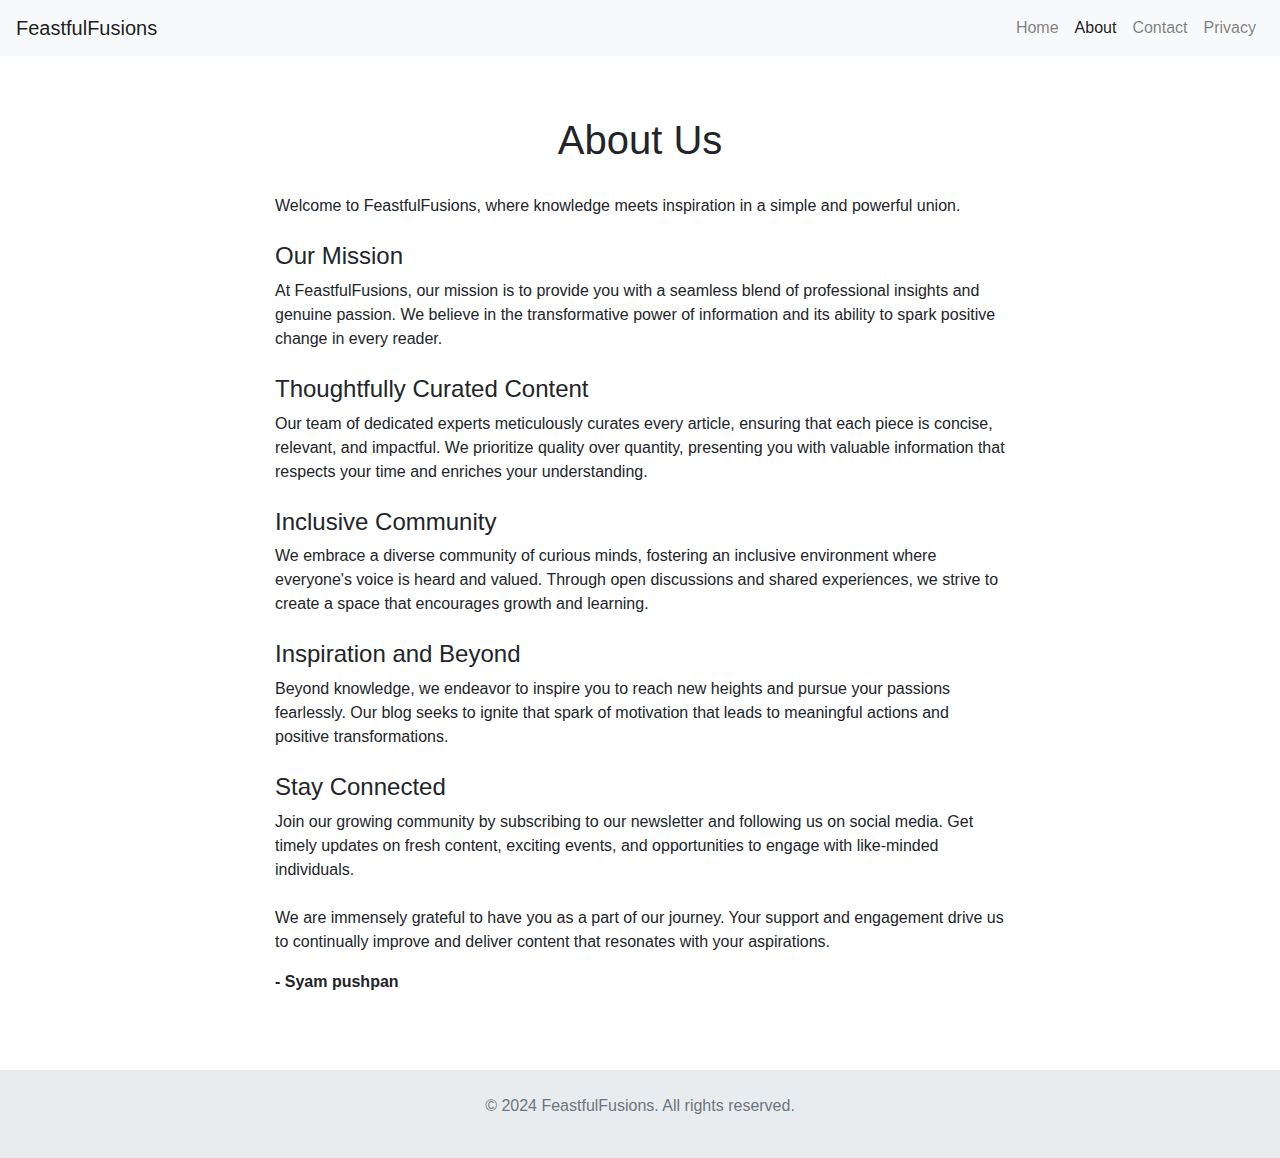
<file: about.html>
<!DOCTYPE html>
<html lang="en">

<head>
    <meta charset="UTF-8">
    <meta name="viewport" content="width=device-width, initial-scale=1.0">
    <title>FeastfulFusions - About</title>
    <!-- Bootstrap CSS link -->
    <link rel="stylesheet" href="https://stackpath.bootstrapcdn.com/bootstrap/4.5.2/css/bootstrap.min.css">
    <!-- Custom CSS -->
    <link rel="stylesheet" href="styles.css">
    <meta name="description"
        content="Learn more about FeastfulFusions, our mission, and the team behind the culinary inspiration.">
</head>

<body>
    <header>
        <!-- Navbar -->
        <nav class="navbar navbar-expand-lg navbar-light bg-light">
            <a class="navbar-brand" href="#">FeastfulFusions</a>
            <button class="navbar-toggler" type="button" data-toggle="collapse" data-target="#navbarNav"
                aria-controls="navbarNav" aria-expanded="false" aria-label="Toggle navigation">
                <span class="navbar-toggler-icon"></span>
            </button>
            <div class="collapse navbar-collapse" id="navbarNav">
                <ul class="navbar-nav ml-auto">
                    <li class="nav-item">
                        <a class="nav-link" href="index.html">Home</a>
                    </li>
                    <li class="nav-item active">
                        <a class="nav-link" href="#">About <span class="sr-only">(current)</span></a>
                    </li>
                    <li class="nav-item">
                        <a class="nav-link" href="contact.html">Contact</a>
                    </li>
                    <li class="nav-item">
                        <a class="nav-link" href="privacy.html">Privacy</a>
                    </li>
                </ul>
            </div>
        </nav>
    </header>

    <main>
        <!-- About Section -->
        <section class="about-section">
            <div class="container">
                <div class="row">
                    <div class="col-md-8 offset-md-2">
                        <h1>About Us</h1>
                        <p>Welcome to FeastfulFusions, where knowledge meets inspiration in a simple and powerful union.
                        </p>

                        <h4 class="mt-4">Our Mission</h4>
                        <p>At FeastfulFusions, our mission is to provide you with a seamless blend of professional
                            insights and genuine passion. We believe in the transformative power of information and its
                            ability to spark positive change in every reader.</p>

                        <h4 class="mt-4">Thoughtfully Curated Content</h4>
                        <p>Our team of dedicated experts meticulously curates every article, ensuring that each piece is
                            concise, relevant, and impactful. We prioritize quality over quantity, presenting you with
                            valuable information that respects your time and enriches your understanding.</p>

                        <h4 class="mt-4">Inclusive Community</h4>
                        <p>We embrace a diverse community of curious minds, fostering an inclusive environment where
                            everyone's voice is heard and valued. Through open discussions and shared experiences, we
                            strive to create a space that encourages growth and learning.</p>

                        <h4 class="mt-4">Inspiration and Beyond</h4>
                        <p>Beyond knowledge, we endeavor to inspire you to reach new heights and pursue your passions
                            fearlessly. Our blog seeks to ignite that spark of motivation that leads to meaningful
                            actions and positive transformations.</p>

                        <h4 class="mt-4">Stay Connected</h4>
                        <p>Join our growing community by subscribing to our newsletter and following us on social media.
                            Get timely updates on fresh content, exciting events, and opportunities to engage with
                            like-minded individuals.</p>

                        <p class="mt-4">We are immensely grateful to have you as a part of our journey. Your support and
                            engagement drive us to continually improve and deliver content that resonates with your
                            aspirations.</p>
                        <p><strong> - Syam pushpan</strong></p>
                    </div>
                </div>
            </div>
        </section>
    </main>

    <footer>
        <!-- Footer Section -->
        <section class="footer-section text-center py-4">
            <div class="container">
                <p>&copy; 2024 FeastfulFusions. All rights reserved.</p>
            </div>
        </section>
    </footer>

    <!-- Bootstrap JS and jQuery -->
    <script src="https://code.jquery.com/jquery-3.5.1.slim.min.js"></script>
    <script src="https://cdn.jsdelivr.net/npm/@popperjs/core@2.0.9/dist/umd/popper.min.js"></script>
    <script src="https://stackpath.bootstrapcdn.com/bootstrap/4.5.2/js/bootstrap.min.js"></script>
</body>

</html>
</file>
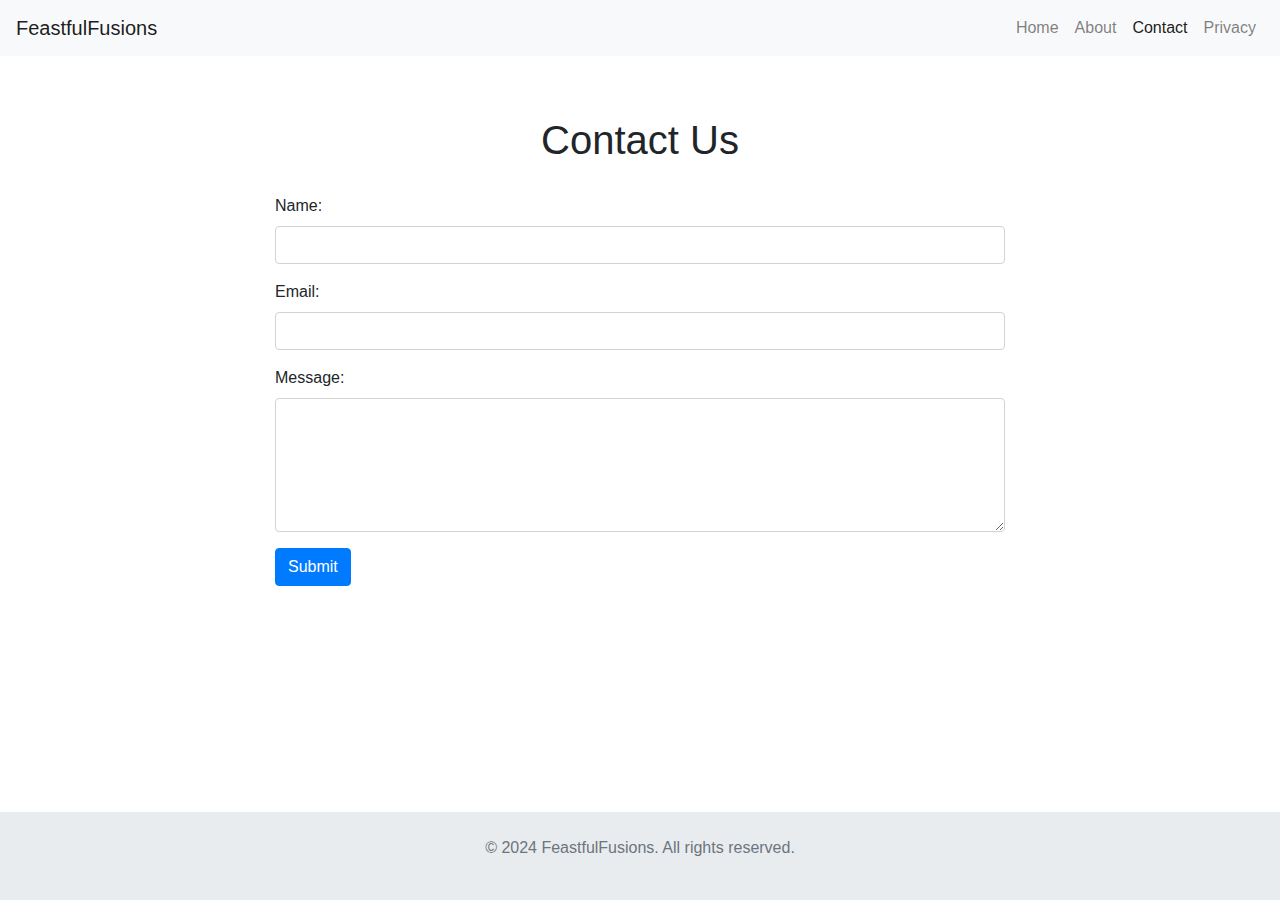
<file: contact.html>
<!DOCTYPE html>
<html lang="en">

<head>
    <meta charset="UTF-8">
    <meta name="viewport" content="width=device-width, initial-scale=1.0">
    <title>FeastfulFusions - Contact</title>
    <!-- Bootstrap CSS link -->
    <link rel="stylesheet" href="https://stackpath.bootstrapcdn.com/bootstrap/4.5.2/css/bootstrap.min.css">
    <!-- Custom CSS -->
    <link rel="stylesheet" href="styles.css">
    <meta name="description"
        content="Contact FeastfulFusions. We'd love to hear from you. Send us a message for inquiries or collaborations.">
</head>

<body>
    <header>
        <!-- Navbar -->
        <nav class="navbar navbar-expand-lg navbar-light bg-light">
            <a class="navbar-brand" href="#">FeastfulFusions</a>
            <button class="navbar-toggler" type="button" data-toggle="collapse" data-target="#navbarNav"
                aria-controls="navbarNav" aria-expanded="false" aria-label="Toggle navigation">
                <span class="navbar-toggler-icon"></span>
            </button>
            <div class="collapse navbar-collapse" id="navbarNav">
                <ul class="navbar-nav ml-auto">
                    <li class="nav-item">
                        <a class="nav-link" href="index.html">Home</a>
                    </li>
                    <li class="nav-item">
                        <a class="nav-link" href="about.html">About</a>
                    </li>
                    <li class="nav-item active">
                        <a class="nav-link" href="#">Contact <span class="sr-only">(current)</span></a>
                    </li>
                    <li class="nav-item">
                        <a class="nav-link" href="privacy.html">Privacy</a>
                    </li>
                </ul>
            </div>
        </nav>
    </header>

    <main>
        <!-- Contact Section -->
        <section class="contact-section">
            <div class="container">
                <div class="row">
                    <div class="col-md-8 offset-md-2">
                        <h1>Contact Us</h1>
                        <form id="contactForm" method="post" action="contact_submit.php">
                            <div class="form-group">
                                <label for="name">Name:</label>
                                <input type="text" id="name" name="name" class="form-control" required>
                            </div>
                            <div class="form-group">
                                <label for="email">Email:</label>
                                <input type="email" id="email" name="email" class="form-control" required>
                            </div>
                            <div class="form-group">
                                <label for="message">Message:</label>
                                <textarea id="message" name="message" class="form-control" rows="5" required></textarea>
                            </div>
                            <button type="submit" class="btn btn-primary">Submit</button>
                        </form>
                    </div>
                </div>
            </div>
        </section>
    </main>

    <footer>
        <!-- Footer Section -->
        <section class="footer-section text-center py-4">
            <div class="container">
                <p>&copy; 2024 FeastfulFusions. All rights reserved.</p>
            </div>
        </section>
    </footer>

    <!-- Bootstrap JS and jQuery -->
    <script src="https://code.jquery.com/jquery-3.5.1.slim.min.js"></script>
    <script src="https://cdn.jsdelivr.net/npm/@popperjs/core@2.0.9/dist/umd/popper.min.js"></script>
    <script src="https://stackpath.bootstrapcdn.com/bootstrap/4.5.2/js/bootstrap.min.js"></script>
</body>

</html>
</file>
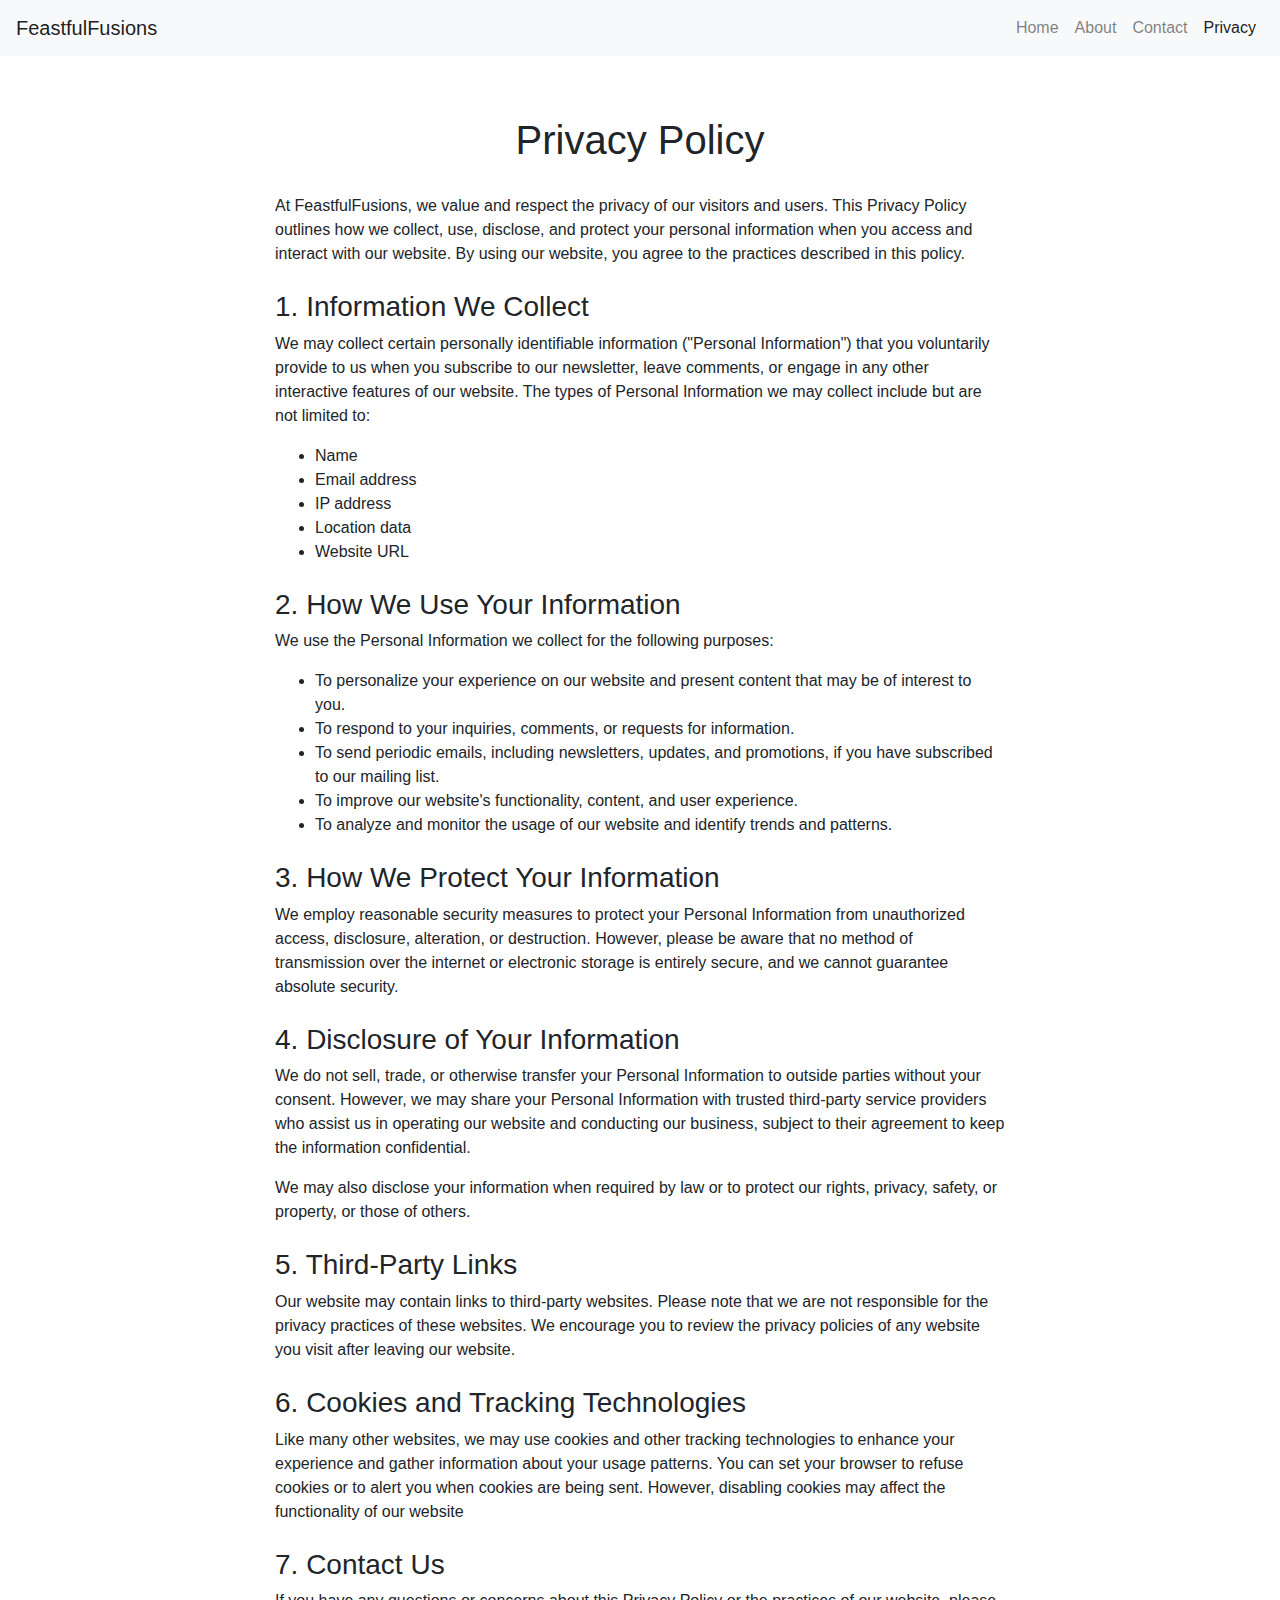
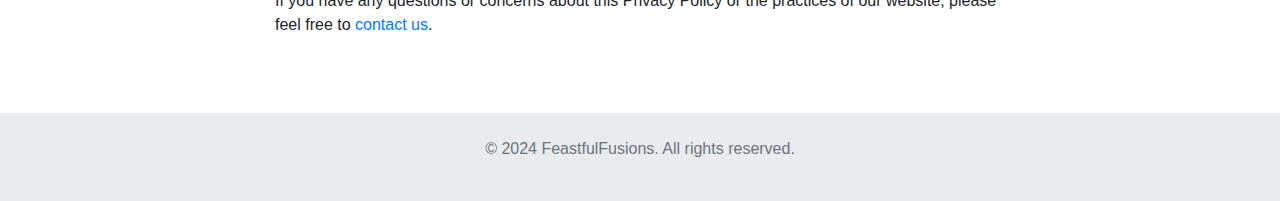
<file: privacy.html>
<!DOCTYPE html>
<html lang="en">

<head>
    <meta charset="UTF-8">
    <meta name="viewport" content="width=device-width, initial-scale=1.0">
    <title>FeastfulFusions - Privacy</title>
    <!-- Bootstrap CSS link -->
    <link rel="stylesheet" href="https://stackpath.bootstrapcdn.com/bootstrap/4.5.2/css/bootstrap.min.css">
    <!-- Custom CSS -->
    <link rel="stylesheet" href="styles.css">
    <meta name="description"
        content="FeastfulFusions Privacy Policy. Learn how we collect, use, and protect your personal information.">
</head>

<body>
    <header>
        <!-- Navbar -->
        <nav class="navbar navbar-expand-lg navbar-light bg-light">
            <a class="navbar-brand" href="#">FeastfulFusions</a>
            <button class="navbar-toggler" type="button" data-toggle="collapse" data-target="#navbarNav"
                aria-controls="navbarNav" aria-expanded="false" aria-label="Toggle navigation">
                <span class="navbar-toggler-icon"></span>
            </button>
            <div class="collapse navbar-collapse" id="navbarNav">
                <ul class="navbar-nav ml-auto">
                    <li class="nav-item">
                        <a class="nav-link" href="index.html">Home</a>
                    </li>
                    <li class="nav-item">
                        <a class="nav-link" href="about.html">About</a>
                    </li>
                    <li class="nav-item">
                        <a class="nav-link" href="contact.html">Contact</a>
                    </li>
                    <li class="nav-item active">
                        <a class="nav-link" href="#">Privacy <span class="sr-only">(current)</span></a>
                    </li>
                </ul>
            </div>
        </nav>
    </header>

    <main>
        <!-- Privacy Section -->
        <section class="privacy-section">
            <div class="container">
                <div class="row">
                    <div class="col-md-8 offset-md-2">
                        <h1>Privacy Policy</h1>
                        <p>At FeastfulFusions, we value and respect the privacy of our visitors and users. This Privacy
                            Policy outlines how we collect, use, disclose, and protect your personal information when
                            you access and interact with our website. By using our website, you agree to the practices
                            described in this policy.</p>

                        <h3 class="mt-4">1. Information We Collect</h3>
                        <p>We may collect certain personally identifiable information ("Personal Information") that you
                            voluntarily provide to us when you subscribe to our newsletter, leave comments, or engage in
                            any other interactive features of our website. The types of Personal Information we may
                            collect include but are not limited to:</p>
                        <ul>
                            <li>Name</li>
                            <li>Email address</li>
                            <li>IP address</li>
                            <li>Location data</li>
                            <li>Website URL</li>
                        </ul>

                        <h3 class="mt-4">2. How We Use Your Information</h3>
                        <p>We use the Personal Information we collect for the following purposes:</p>
                        <ul>
                            <li>To personalize your experience on our website and present content that may be of
                                interest to you.</li>
                            <li>To respond to your inquiries, comments, or requests for information.</li>
                            <li>To send periodic emails, including newsletters, updates, and promotions, if you have
                                subscribed to our mailing list.</li>
                            <li>To improve our website's functionality, content, and user experience.</li>
                            <li>To analyze and monitor the usage of our website and identify trends and patterns.</li>
                        </ul>

                        <h3 class="mt-4">3. How We Protect Your Information</h3>
                        <p>We employ reasonable security measures to protect your Personal Information from unauthorized
                            access, disclosure, alteration, or destruction. However, please be aware that no method of
                            transmission over the internet or electronic storage is entirely secure, and we cannot
                            guarantee absolute security.</p>

                        <h3 class="mt-4">4. Disclosure of Your Information</h3>
                        <p>We do not sell, trade, or otherwise transfer your Personal Information to outside parties
                            without your consent. However, we may share your Personal Information with trusted
                            third-party service providers who assist us in operating our website and conducting our
                            business, subject to their agreement to keep the information confidential.</p>
                        <p>We may also disclose your information when required by law or to protect our rights, privacy,
                            safety, or property, or those of others.</p>

                        <h3 class="mt-4">5. Third-Party Links</h3>
                        <p>Our website may contain links to third-party websites. Please note that we are not
                            responsible for the privacy practices of these websites. We encourage you to review the
                            privacy policies of any website you visit after leaving our website.</p>

                        <h3 class="mt-4">6. Cookies and Tracking Technologies</h3>
                        <p>Like many other websites, we may use cookies and other tracking technologies to enhance your
                            experience and gather information about your usage patterns. You can set your browser to
                            refuse cookies or to alert you when cookies are being sent. However, disabling cookies may
                            affect the functionality of our website</p>

                        <h3 class="mt-4">7. Contact Us</h3>
                        <p>If you have any questions or concerns about this Privacy Policy or the practices of our
                            website, please feel free to <a href="contact.html">contact us</a>.</p>

                    </div>
                </div>
            </div>
        </section>
    </main>

    <footer>
        <!-- Footer Section -->
        <section class="footer-section text-center py-4">
            <div class="container">
                <p>&copy; 2024 FeastfulFusions. All rights reserved.</p>
            </div>
        </section>
    </footer>

    <!-- Bootstrap JS and jQuery -->
    <script src="https://code.jquery.com/jquery-3.5.1.slim.min.js"></script>
    <script src="https://cdn.jsdelivr.net/npm/@popperjs/core@2.0.9/dist/umd/popper.min.js"></script>
    <script src="https://stackpath.bootstrapcdn.com/bootstrap/4.5.2/js/bootstrap.min.js"></script>
</body>

</html>
</file>
<file: styles.css>
:root {
  --primary-color: #007bff;
  --bg-light: #f8f9fa;
  --text-muted: #6c757d;
  --footer-bg: #e9ecef;
}

body {
  display: flex;
  flex-direction: column;
  min-height: 100vh;
  font-family: 'Segoe UI', Tahoma, Geneva, Verdana, sans-serif;
}

main {
  flex: 1;
}

.hero-section {
  background-color: var(--bg-light);
  text-align: center;
  padding: 100px 0;
}

.hero-section h1 {
  font-size: 3rem;
  margin-bottom: 30px;
  font-weight: 700;
}

.blog-section {
  padding: 50px 0;
}

.card {
  margin-bottom: 30px;
  transition: transform 0.3s ease, box-shadow 0.3s ease;
  border: none;
  box-shadow: 0 4px 6px rgba(0, 0, 0, 0.1);
}

.card:hover {
  transform: translateY(-5px);
  box-shadow: 0 8px 15px rgba(0, 0, 0, 0.15);
}

.card-img-top {
  height: 250px;
  object-fit: cover;
  width: 100%;
}

.footer-section {
  background-color: var(--footer-bg);
  color: var(--text-muted);
  padding: 20px 0;
  margin-top: auto;
}

.about-section,
.contact-section,
.privacy-section {
  padding: 60px 0;
}

.about-section h1,
.contact-section h1,
.privacy-section h1 {
  margin-bottom: 30px;
  text-align: center;
}
</file>
